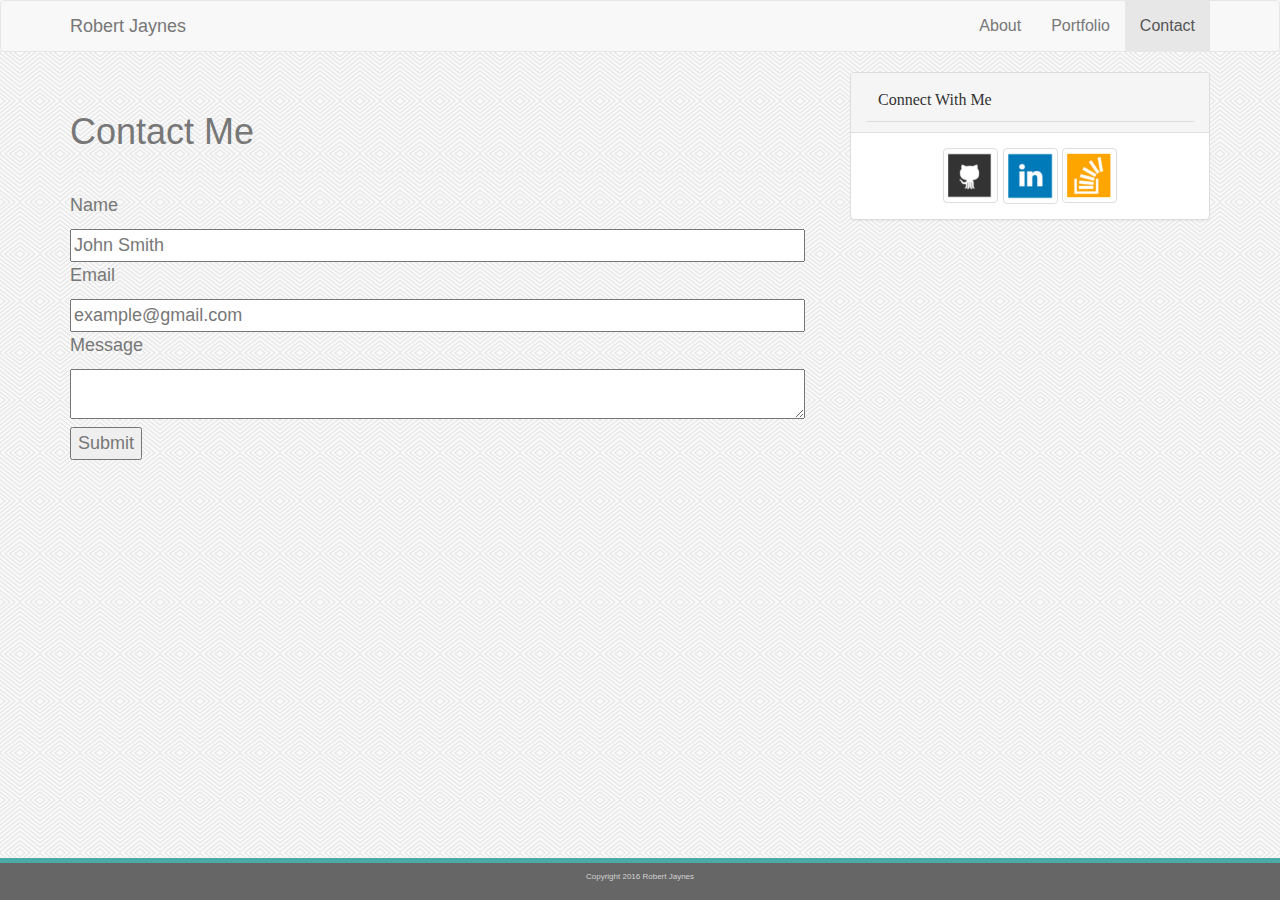
<file: contact.html>
<!DOCTYPE html>
<html>

<head>
    <title>Contact</title>
    <link rel="stylesheet" href="https://maxcdn.bootstrapcdn.com/bootstrap/3.3.6/css/bootstrap.min.css">
    <link rel="stylesheet" href="assets/css/style.css">
</head>

<body>
    <!-- Static navbar -->
    <nav class="navbar navbar-default">
        <div class="container">
            <div class="navbar-header">
                <a class="navbar-brand" href="#">Robert Jaynes</a>
            </div>
            <div id="navbar" class="navbar-collapse">
                <ul class="nav navbar-nav navbar-right">
                    <li><a href="index.html">About</a></li>
                    <li><a href="portfolio.html">Portfolio</a></li>
                    <li class="active"><a href="#">Contact<span class="sr-only">(current)</span></a></li>
                </ul>
            </div>
            <!--/.nav-collapse -->
        </div>
        <!--/.container-fluid -->
    </nav>
    <div class="container">
        <div class="row">
            <div class="col-md-8">
                <div class="page-header">
                    <h1>Contact Me</h1>
                </div>
                <div class="row">
                    <div class="col-md-12">
                        <p>Name</p>
                        <input class="nameinput" type="text" name="name" value="John Smith">
                        <p>Email</p>
                        <input class="emailinput" type="text" name="email" value="example@gmail.com">
                        <p>Message</p>
                        <textarea class="messageinput"></textarea>
                        <br>
                        <button class="submit-button">Submit</button>
                    </div>
                </div>
            </div>
            <div class="col-md-4">
                <div class="panel panel-default">
                    <div class="panel-heading">
                        <h3 class="panel-title">Connect With Me</h3>
                    </div>
                    <div class="row">
                        <div class="panel-body text-center">
                            <a href="https://github.com/raj594"><img class="img-thumbnail" src="assets/images/Github.png" width="55px" height="55px">
                                </a>
                            <a href="https://www.linkedin.com/in/robert-jaynes-82796987/"><img class="img-thumbnail" src="assets/images/linkedin.png" width="55px" height="55px">
                                </a>
                            <a href="https://stackoverflow.com/users/8365042/r-jaynes"><img class="img-thumbnail" src="assets/images/stackoverflow.png" width="55px" height="55px"></a>
                        </div>
                    </div>
                </div>
            </div>
        </div>
    </div>
    <footer class="footer">
        <div class="container">
            <p class="">Copyright 2016 Robert Jaynes</p>
        </div>
    </footer>
</body>

</html>
</file>
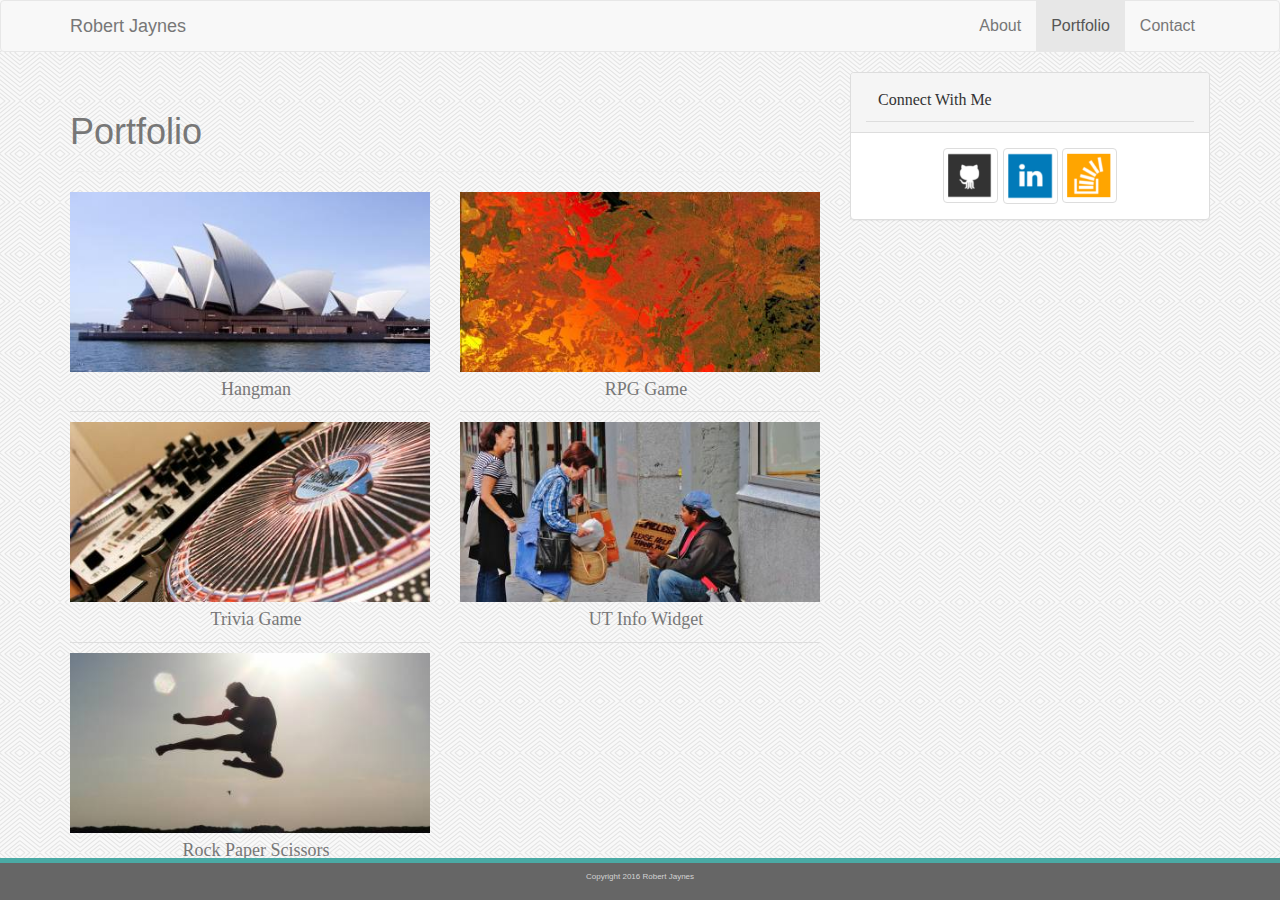
<file: portfolio.html>
<!DOCTYPE html>
<html>

<head>
    <title>Portfolio</title>
    <link rel="stylesheet" href="assets/css/reset.css">
    <link rel="stylesheet" href="https://maxcdn.bootstrapcdn.com/bootstrap/3.3.6/css/bootstrap.min.css">
    <link rel="stylesheet" href="assets/css/style.css">
</head>

<body>
    <!-- Static navbar -->
    <nav class="navbar navbar-default">
        <div class="container">
            <div class="navbar-header">
                <a class="navbar-brand" href="#">Robert Jaynes</a>
            </div>
            <div id="navbar" class="navbar-collapse">
                <ul class="nav navbar-nav navbar-right">
                    <li><a href="index.html">About</a></li>
                    <li class="active"><a href="#">Portfolio<span class="sr-only">(current)</span></a></li>
                    <li><a href="contact.html">Contact</a></li>
                </ul>
            </div>
            <!--/.nav-collapse -->
        </div>
        <!--/.container-fluid -->
    </nav>
    <div class="container">
        <div class="row">
            <div class="col-md-8">
                <div class="page-header">
                    <h1>Portfolio</h1>
                </div>
                <div class="row">
                    <div class="col-md-6">
                        <img src="assets/images/200.jpg" alt="Placeholder" class="img-responsive">
                        <h3 class="text-center">Hangman</h3>
                    </div>
                    <div class="col-md-6">
                        <img src="assets/images/201.jpg" alt="Placeholder" class="img-responsive">
                        <h3 class="text-center">RPG Game</h3>
                    </div>
                </div>
                <div class="row">
                    <div class="col-md-6">
                        <img src="assets/images/202.jpg" alt="Placeholder" class="img-responsive">
                        <h3 class="text-center">Trivia Game</h3>
                    </div>
                    <div class="col-md-6">
                        <img src="assets/images/203.jpg" alt="Placeholder" class="img-responsive">
                        <h3 class="text-center">UT Info Widget</h3>
                    </div>
                </div>
                <div class="row">
                    <div class="col-md-6">
                        <img src="assets/images/204.jpg" alt="Placeholder" class="img-responsive">
                        <h3 class="text-center">Rock Paper Scissors</h3>
                    </div>
                </div>
            </div>
            <div class="col-md-4">
                <div class="panel panel-default">
                    <div class="panel-heading">
                        <h3 class="panel-title">Connect With Me</h3>
                    </div>
                    <div class="row">
                        <div class="panel-body text-center">
                                <a href="https://github.com/raj594"><img class="img-thumbnail" src="assets/images/Github.png" width="55px" height="55px">
                                </a>
                                <a href="https://www.linkedin.com/in/robert-jaynes-82796987/"><img class="img-thumbnail" src="assets/images/linkedin.png" width="55px" height="55px">
                                </a>
                                <a href="https://stackoverflow.com/users/8365042/r-jaynes"><img class="img-thumbnail" src="assets/images/stackoverflow.png" width="55px" height="55px"></a>
                        </div>
                    </div>
                </div>
            </div>
        </div>
    </div>
    <footer class="footer">
        <div class="container">
            <p class="">Copyright 2016 Robert Jaynes</p>
        </div>
    </footer>
</body>

</html>
</file>
<file: assets/css/style.css>
/**
 First External CSS Stylesheet
 **/


/*
Each of these CSS elements is associated with an HTML Element, Class, or ID.
Flip between this CSS file and the HTML to see how things line up.
Experiment with deleting lines of code from the CSS to see how it affects the webpage when you refresh in the browser.
*/

body {
    padding: 0;
    margin: 0;
    font-family: 'Arial', 'Helvetica Neue', Helvetica, sans-serif;
    ;
    font-size: 18px;
    line-height: 150%;
    color: #777777;

    background-image: url('../images/whirlpool/whirlpool.png');
    overflow: auto;
}

.img-responsive {
    margin: auto;
}
header {
    overflow: auto;
    background: #ffffff;
    border-color: #cccccc;
    margin-bottom: 3px;
    border-bottom: 3px solid #4aaaa5;
}

footer {
    background-color: #666666;
    clear: both;
    margin: 0;
    text-align: center;
    color: lightgray;
    border-top: 5px solid #4aaaa5;
    font-size: 8px;
    position: fixed;
    bottom: 0;
    right: 0;
    left: 0;
}

a {
    color: inherit;
    text-decoration: none;
    font-family: 'Arial', 'Helvetica Neue', Helvetica, sans-serif;
    font-size: 16px;
    font-weight: lighter;
}


h2 {
    font-size: 24px;
    padding-left: 12px;
    padding-bottom: 12px;
    border-bottom: 2px solid #dddddd;
    font-family: 'Georgia', Times, Times New Roman, serif;
}

h3 {
    font-size: 18px;
    padding-left: 12px;
    padding-bottom: 12px;
    margin-top: 0px;
    padding-top: 8px;
    border-bottom: 1px solid #dddddd;
    font-family: 'Georgia', Times, Times New Roman, serif;
}

.caption-left-top {
    top:290px;
    left:61px;
}

.caption-right-top {
    top:290px;
    left: 372px;
}

.caption-left-middle {
    top:510px;
    left: 61px;
}

.caption-right-middle {
    top:510px;
    left: 372px;
}

.caption-left-bottom {
    top:730px;
    left: 61px;
}

.caption-right-bottom {
    top:730px;
    left: 372px;
}

h4 {
    position: absolute;
    padding: 20px;
    font-size: 20px;
    color: #ffffff;
    text-align: center;
    background-color: #4aaaa5;
    font-family: 'Georgia', Times, Times New Roman, serif;
    width: 217px;
    float: left;
}

.main-bio,
.contact-info,
.bio-image,
.contact-me,
.portfolio {
    float: left;
    margin: 18px;
    background-color: #ffffff;
}

.main-bio,
.contact-me,
.portfolio {
    width: 628px;
    padding: 10px;
    font-size: 14px;
    margin-left: 20px;
    margin-right: 0px;  
    border: 1px solid #dddddd;
}

.contact-info {
    width: 238px;
    padding: 15px;
    margin-left: 20px;
    margin-right: 0;
    border: 1px solid #dddddd;
}


.bio-image {
    width: 200px;
    height: 200px;
    margin-right: 20px;
}

.github-image {
    margin: 5px;
    width:60px;
    height:60px;
    margin-top: 15px;
    margin-left: 15px;
}

.linkedin-image {
    margin: 5px;
    margin-top: 15px;
    width:60px;
    height:60px;
}

.stackoverflow-image {
    margin: 5px;
    width:60px;
    height:60px;
    margin-top: 15px;
}

.emailinput,
.nameinput {
    width: 98%;
    color: #777777;
}

.messageinput {
    resize: both;
    overflow:auto;  
    display: inline-block;
    height: 50px;
    max-width: 98%;
    width: 98%;
}

.portfolio-row {
    margin-top: 30px; 
    margin-bottom: 30px;
}

.portfolio-image-left {
    height: 190px;
    width: 41%;
    float: left;
    margin-left: 30px;
}

.portfolio-image-right {
    height: 190px;
    width: 41%;
    float: right;
    margin-right: 30px;
}

.clearfix::after {
   content: " "; /* Older browser do not support empty content */
   visibility: hidden;
   display: block;
   height: 0;
   clear: both;
}

.panel{
    margin-bottom: 50px;
}
</file>
